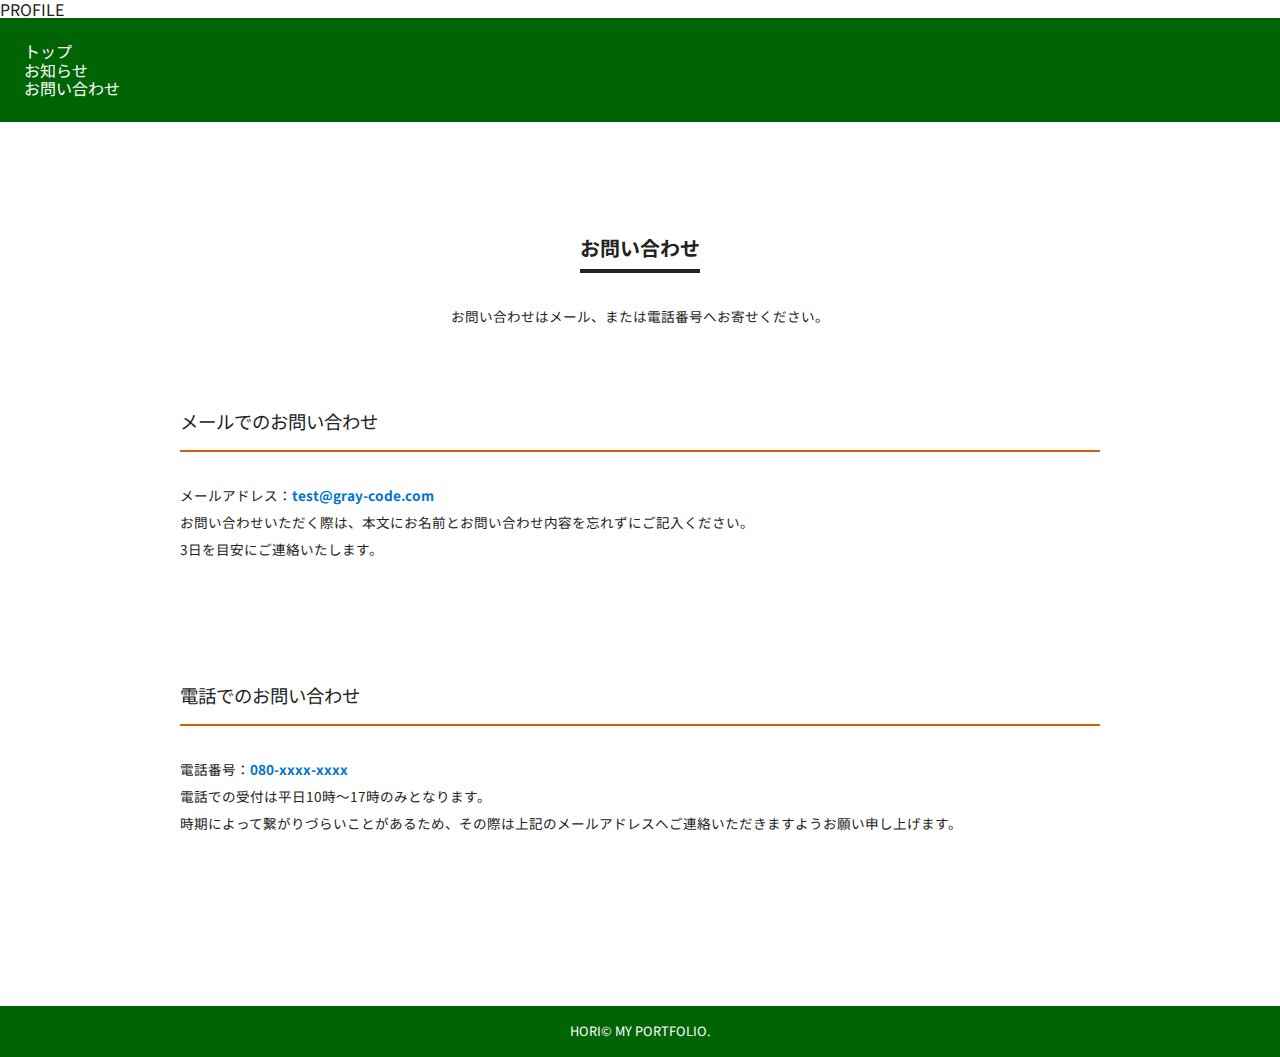
<file: contact.html>
<!DOCTYPE html>
<html lang="ja">

<head>
    <meta charset="UTF-8">
    <meta http-equiv="X-UA-Compatible" content="IE=edge">
    <meta name="viewport" content="width=device-width, initial-scale=1.0">
    <title>MY PORTFOLIO</title>
    <link rel="stylesheet" media="all" href="css/reset.css">
    <link rel="stylesheet" media="all" href="css/study.css">
    <link rel="preconnect" href="https://fonts.gstatic.com">
    <link href="https://fonts.googleapis.com/css2?family=Noto+Sans+JP:wght@400;500;700&display=swap" rel="stylesheet">
</head>

<body>
    <header id="header">
        <div class="wrapper">
            <p class="logo"><a href="index.html">PROFILE</a></p>
            <nav>
                <ul>
                    <li><a href="index.html">トップ</a></li>
                    <li><a href="information.html">お知らせ</a></li>
                    <li><a href="contact.html">お問い合わせ</a></li>
                </ul>
            </nav>
        </div>
    </header>
    <main id="contact">
        <div class="wrapper">
            <h1>お問い合わせ</h1>
            <p class="text_lead">お問い合わせはメール、または電話番号へお寄せください。</p>
            <article>
                <h2>メールでのお問い合わせ</h2>
                <p class="text_content">メールアドレス：<a
                        href="mailto:test@gray-code.com">test@gray-code.com</a><br>お問い合わせいただく際は、本文にお名前とお問い合わせ内容を忘れずにご記入ください。<br>3日を目安にご連絡いたします。
                </p>
            </article>
            <article>
                <h2>電話でのお問い合わせ</h2>
                <p class="text_content">電話番号：<a
                        href="tel:080-xxxx-xxxx">080-xxxx-xxxx</a><br>電話での受付は平日10時〜17時のみとなります。<br>時期によって繋がりづらいことがあるため、その際は上記のメールアドレスへご連絡いただきますようお願い申し上げます。
                </p>
            </article>
        </div>
    </main>
    <footer id="footer">
        <p>HORI&copy MY PORTFOLIO.</p>
    </footer>
</body>

</html>
</file>
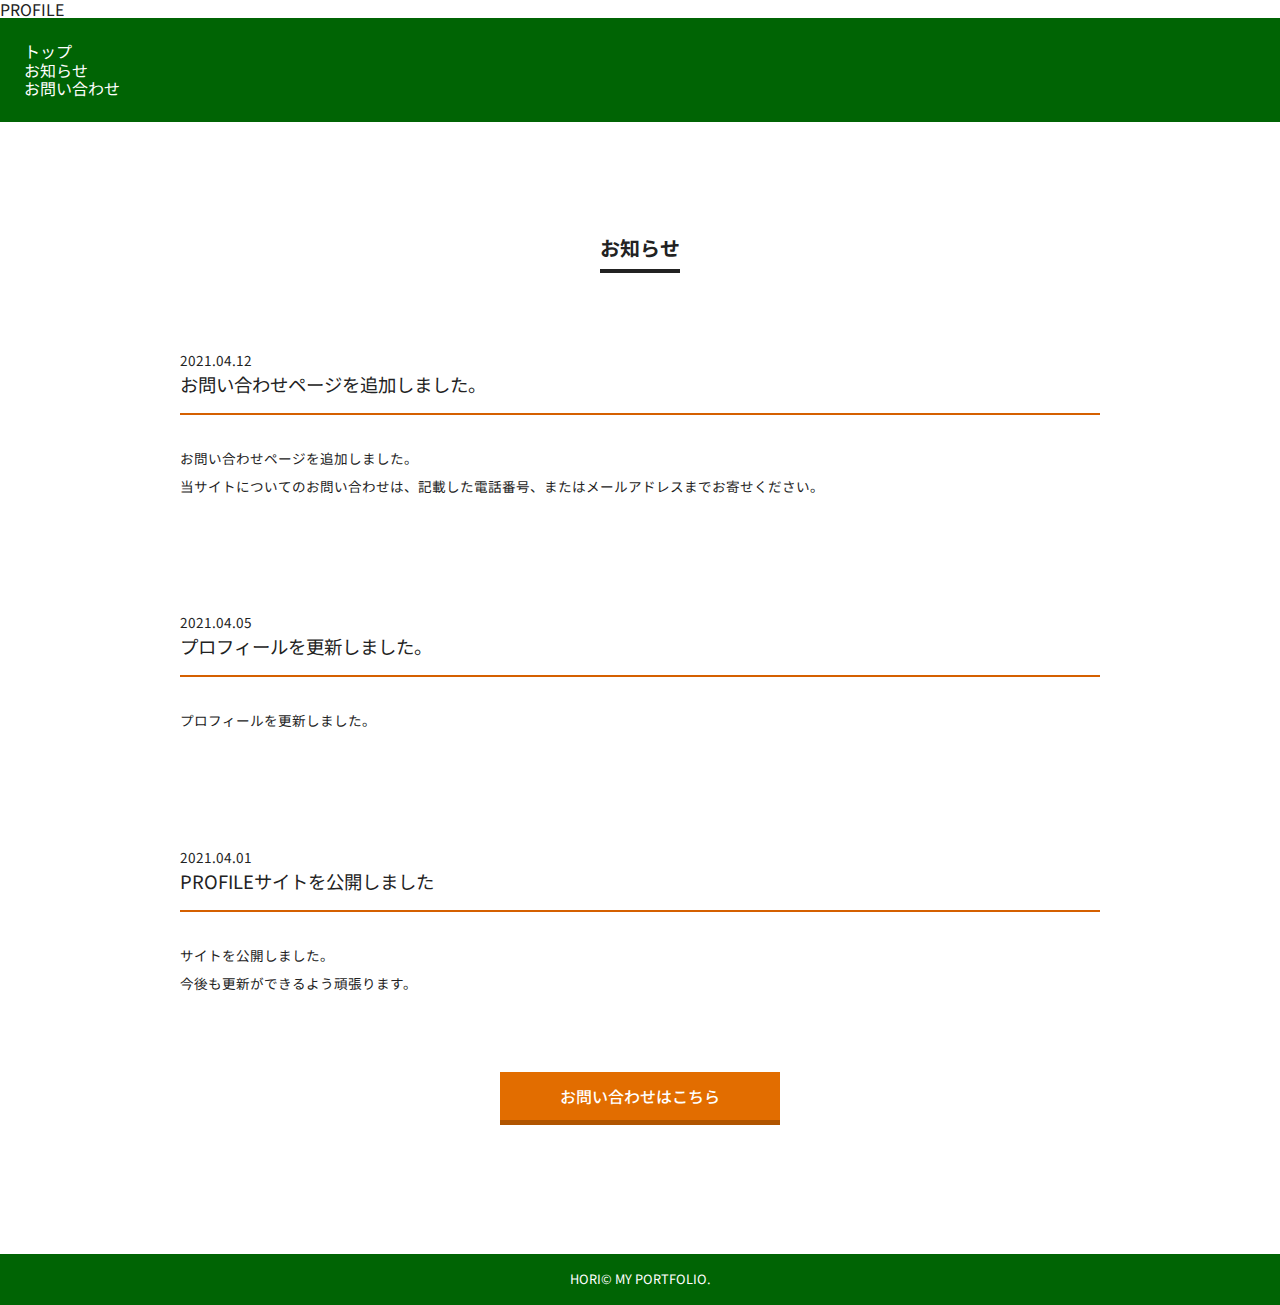
<file: information.html>
<!DOCTYPE html>
<html lang="ja">

<head>
    <meta charset="UTF-8">
    <meta http-equiv="X-UA-Compatible" content="IE=edge">
    <meta name="viewport" content="width=device-width, initial-scale=1.0">
    <title>MY PORTFOLIO</title>
    <link rel="stylesheet" media="all" href="css/reset.css">
    <link rel="stylesheet" media="all" href="css/study.css">
    <link rel="preconnect" href="https://fonts.gstatic.com">
    <link href="https://fonts.googleapis.com/css2?family=Noto+Sans+JP:wght@400;500;700&display=swap" rel="stylesheet">
</head>

<body>
    <header id="header">
        <div class="wrapper">
            <p class="logo"><a href="index.html">PROFILE</a></p>
            <nav>
                <ul>
                    <li><a href="index.html">トップ</a></li>
                    <li><a href="information.html">お知らせ</a></li>
                    <li><a href="contact.html">お問い合わせ</a></li>
                </ul>
            </nav>
        </div>
    </header>
    <main id="information">
        <div class="wrapper">
            <h1>お知らせ</h1>
            <article id="part1">
                <p class="text_date"><time datetime="2021-04-12">2021.04.12</time></p>
                <h2>お問い合わせページを追加しました。</h2>
                <p class="text_content">お問い合わせページを追加しました。<br>当サイトについてのお問い合わせは、記載した電話番号、またはメールアドレスまでお寄せください。</p>
            </article>
            <article id="part2">
                <p class="text_date"><time datetime="2021-04-05">2021.04.05</time></p>
                <h2>プロフィールを更新しました。</h2>
                <p class="text_content">プロフィールを更新しました。</p>
            </article>
            <article id="part3">
                <p class="text_date"><time datetime="2021-04-01">2021.04.01</time></p>
                <h2>PROFILEサイトを公開しました</h2>
                <p class="text_content">サイトを公開しました。<br>今後も更新ができるよう頑張ります。</p>
            </article>
            <p class="link_contact"><a href="contact.html">お問い合わせはこちら</a></p>
        </div>
    </main>
    <footer id="footer">
        <p>HORI&copy MY PORTFOLIO.</p>
    </footer>
</body>

</html>
</file>
<file: css/study.css>
@charset "UTF-8";

body {
  font-family: 'M PLUS 2', 'Noto Sans JP', sans-serif;
  color: #222;
  background-color: #ffffff;

}

section {
  margin-top: -113px;
  padding-top: 113px;
}

img {
  opacity: 0;
  transform: translateY(10px);
  transition: opacity .6s, transform .6s;
}

img.appear {
  opacity: 1;
  transform: translateY(0);
}

td {
  word-break: break-all;
}

ul {
  padding: 0.5rem;
}

li {
  border: #ffffff60;
}

.center {
  text-align: center;
}


/* header
------------------------------ */
nav {
  color: #fff;
  background-color: #006404;
  padding: 1em;
}

nav a {
  color: #fff;
  text-decoration: none;
}

nav a:hover {
  color: #fff;
}

.navbar {
  height: 113px;
  text-shadow: 5px 5px 3px rgba(0, 0, 0, 0.5);
}

.navbar-brand {
  font-size: 30px;
  font-family: 'Mochiy Pop One', sans-serif;
  text-align: center;
}

.bi {
  margin: 0px 6px 0px 6px;
  font-size: 20px;
  user-select: none;
  transition: color .3s;
}

.bi:hover {
  color: #ffffff9a;
}

.bi:active {
  color: #ffffff;
}

.col {
  flex: 1 0 0%;
}

.l-col {
  text-align: right;
  margin-right: 20px;
}

.col-sm-4 {
  text-align: center;
  white-space: nowrap;
}

.col-sm {
  text-align: center;
}

.col-md-4 {
  padding: 20px;
}

.hd {
  height: 113px;
  background-color: #006404;
}

#op {
  font-size: 40px;
  cursor: pointer;
  text-align: center;
  color: #ffffff;
  user-select: none;
  opacity: 1;
  transition: opacity 1s;
}

#op.offhmg {
  opacity: 0;
  transition: opacity 1s;
}

#cl {
  font-size: 40px;
  cursor: pointer;
  text-align: center;
  color: #ffffff;
  user-select: none;
  opacity: 1;
  transition: opacity 2s;
}

#cl.offhmg {
  opacity: 0;
  transition: opacity 1s;
}

.op:hover {
  color: #ffffffa4;
  ;
}

.cl:hover {
  color: #ffffffa4;
}

.dropdown-item {
  text-align: left;
  padding: 0.3rem 2rem;
}

.dropdown-item:hover {
  color: #0f5513;
  background-color: #b9e5bb;
}

.snsi {
  margin-left: 0.5rem;
  transition: background .3s;
}

.snsi:hover {
  color: #0f5513;
  background-color: #b9e5bb;
}

.btn {
  margin-left: 1rem;
}

.btn-link {
  font-size: 15px;
  color: rgba(255, 255, 255, 0.637);
  text-decoration: none;
}

.btn-outline-light:hover {
  color: #3c9740;
}

.btn-outline-light.dropdown-toggle.show {
  color: #3c9740;
}

.btn-link:hover {
  color: #fff;
  text-decoration: none;
}

/* .ddml {
  min-width: 7rem;
  right: -2rem;
  margin: 20px;
  background-color: rgb(103 175 106 / 90%);
  color: #ffffff;
  position: absolute;
  border-radius: 10px;
  transition: opacity .2s, transform .2s;
}

.ddon {
  display: none;
  opacity: 0;
  transform: translateY(-20px);
  transition: opacity .2s, transform .2s;
} */

.mb-3 {
  padding-bottom: 0em;
  width: 100%;
  max-width: 2000px;
  margin-bottom: 0rem !important;
}

.card-header {
  color: #fff;
  background-color: #5daf61;
  text-align: center;
}

.pc-menu {
  display: none;
}

.offhmg {
  display: none;
  opacity: 0;
  transition: opacity 2s;
}

.cli {
  color: #ffffff;
}

.dpd {
  color: #ffffff;
}


/* ----------------------------------------------------- */
.overlay {
  position: fixed;
  top: 113px;
  bottom: 0;
  right: 0;
  /* left: 0; */
  background: rgb(103 175 106 / 90%);
  transform: translate(110%, 0px);
  transition: opacity .3s, transform .3s;
}

.on {
  transform: none;
  transition: opacity .3s, transform .3s;
}

.overlay ul {
  list-style-type: none;
  margin: 0;
  padding: 0;
}

.overlay li {
  margin-top: 24px;
  opacity: 0;
  transform: translateY(16px);
  transition: opacity .3s, transform .3s;
}

.overlay.on li {
  opacity: 1;
  transform: none;
}

.overlay.on li:nth-child(1) {
  transition-delay: .2s;
}

.overlay.on li:nth-child(2) {
  transition-delay: .3s;
}

.overlay.on li:nth-child(3) {
  transition-delay: .4s;
}

.overlay.on li:nth-child(4) {
  transition-delay: .5s;
}

.overlay.on li:nth-child(5) {
  transition-delay: .6s;
}

.overlay.on li:nth-child(6) {
  transition-delay: .7s;
}

.overlay.on li:nth-child(7) {
  transition-delay: .8s;
}

.ddml {
  position: fixed;
  top: 113px;
  bottom: -40px;
  right: 0;
  /* left: 0; */
  background: rgb(103 175 106 / 90%);
  transform: translate(110%, 0px);
  transition: opacity .3s, transform .3s;
}

.ddon {
  transform: none;
  transition: opacity .3s, transform .3s;
}

.ddml ul {
  list-style-type: none;
  margin: 0;
  padding: 0;
}

.ddml li {
  margin-top: 24px;
  opacity: 0;
  transform: translateY(16px);
  transition: opacity .3s, transform .3s;
}

.ddml.ddon li {
  opacity: 1;
  transform: none;
}

.ddml.ddon li:nth-child(1) {
  transition-delay: .2s;
}

.ddml.ddon li:nth-child(2) {
  transition-delay: .3s;
}

.ddml.ddon li:nth-child(3) {
  transition-delay: .4s;
}

.ddml.ddon li:nth-child(4) {
  transition-delay: .5s;
}

.ddml.ddon li:nth-child(5) {
  transition-delay: .6s;
}

.ddml.ddon li:nth-child(6) {
  transition-delay: .7s;
}

.ddml.ddon li:nth-child(7) {
  transition-delay: .8s;
}
/* ------------------------ */
@media (min-width: 650px) {
  .pc-menu {
    display: block;
    margin-left: auto;
  }

  .sp-menu {
    display: none;
  }
}

/* content1---------------------------------------------------------------- */
.pfimg {
  border-radius: 20px;
}

.container {
  padding: 2rem;
}

#content1 {
  background-color: #ffffff;
}

.wrapper-top {
  display: flex;
  margin-top: 113px;
  width: 100%;
  max-width: 2000px;
}

#content1 .wrapper {
  display: flex;
  margin: 0 auto;
  width: 100%;
  max-width: 2000px;
}

#content1 figure {
  width: 50%;
}

#content1 figure img {
  max-width: 80%;
}

#content1 .text_area {
  padding-top: 15px;
  width: 50%;
}

#content1 .text_area h1 {
  margin-bottom: 30px;
  font-size: 2.5rem;
  color: #ffffff;
}

#content1 .text_area p {
  font-size: 1.5rem;
  line-height: 2.2em;
}

/* content2
------------------------------ */
#content2 {
  width: 100%;
}

#content2 .wrapper {
  margin: 0 auto;
  padding: 25px 0 100px;
  width: 100%;
  max-width: 1000px;
  text-align: center;
}

#content2 h2 {
  display: inline-block;
  margin: 0 auto 40px;
  padding-bottom: 10px;
  font-size: 1.25rem;
  font-weight: 700;
  border-bottom: 4px solid #222;
}

#content2 ol {
  margin-bottom: 40px;
  padding: 30px 40px 40px;
  text-align: left;
  border-radius: 20px;
  background-color: #ffffff;
}

#content2 ol li {
  margin-bottom: 10px;
  font-size: 1.1rem;
  line-height: 2.0em;
  border-bottom: 2px solid #d5c800;
}

#content2 ol li:last-child {
  margin-bottom: 0;
}

#content2 ol li time {
  margin-right: 20px;
  font-size: 0.85rem;
}

.link_contact a {
  display: inline-block;
  padding: 15px 60px;
  color: #fff;
  font-size: 1.0rem;
  font-weight: 500;
  box-shadow: 0 5px 0 #b05500;
  background-color: #e26d00;
}

.link_contact a:hover {
  background-color: #e87619;
}

/* information
------------------------------ */
#information {
  padding: 80px 0 100px;
  color: #222;
  text-align: center;
  background-color: #ffffff;
}

#information .wrapper {
  margin: 0 auto;
  width: 100%;
  max-width: 1000px;
}

#information h1 {
  display: inline-block;
  margin: 0 auto 40px;
  padding-bottom: 10px;
  font-size: 1.25rem;
  font-weight: 700;
  border-bottom: 4px solid #222;
}

#information article {
  margin-bottom: 40px;
  padding: 40px 40px 35px;
  text-align: left;
  border-radius: 20px;
  background-color: #fff;
}

#information article .text_date {
  font-size: 0.85rem;
}

#information article h2 {
  margin-bottom: 30px;
  padding-bottom: 12px;
  font-size: 1.15rem;
  line-height: 1.8em;
  border-bottom: 2px solid #d56000;
}

#information article .text_content {
  line-height: 2.0em;
  font-size: 0.85rem;
}

/* contact
------------------------------ */
#contact {
  padding: 80px 0 60px;
  color: #222;
  text-align: center;
  background-color: #ffffff;
}

#contact .wrapper {
  margin: 0 auto;
  width: 100%;
  max-width: 1000px;
}

#contact h1 {
  display: inline-block;
  margin: 0 auto 30px;
  padding-bottom: 10px;
  font-size: 1.25rem;
  font-weight: 700;
  border-bottom: 4px solid #222;
}

#contact .text_lead {
  margin-bottom: 35px;
  line-height: 2.0em;
  font-size: 0.85rem;
}

#contact article {
  margin-bottom: 40px;
  padding: 40px 40px 35px;
  text-align: left;
  border-radius: 20px;
  background-color: #fff;
}

#contact article h2 {
  margin-bottom: 30px;
  padding-bottom: 12px;
  font-size: 1.15rem;
  line-height: 1.8em;
  border-bottom: 2px solid #d56000;
}

#contact article .text_content {
  line-height: 2.0em;
  font-size: 0.85rem;
}

#contact article .text_content a {
  color: #0072d3;
  font-weight: 700;
}

#contact article .text_content a:hover {
  text-decoration: underline;
}

/*モーダルの設定
-------------------------------------------*/
#open, #close {
  /*モーダルのボタン設定*/
  cursor: pointer;
  /*マウスカーソルを指にする*/
  width: 200px;
  /* 横幅 */
  border: 1px solid #ccc;
  /*枠線設定*/
  border-radius: 4px;
  /*角を丸くする*/
  text-align: center;
  /*文字を中央寄せ*/
  padding: 12px 0;
  margin: 16px auto;
}

#mask {
  /*モーダルの背景設定*/
  background: rgba(0, 0, 0, 0);
  position: fixed;
  top: 113px;
  bottom: 0;
  right: 0;
  left: 0;
  z-index: -2;
}

#maskpc {
  /*モーダルの背景設定*/
  background: rgba(0, 0, 0, 0);
  position: fixed;
  top: 113px;
  bottom: 0;
  right: 0;
  left: 0;
  z-index: -2;
}

#modal {
  /*モーダルの設定*/
  background: #fff;
  width: 300px;
  padding: 20px;
  border-radius: 4px;
  /*角を丸くする*/
  position: fixed;
  /*fixed = ポジションを固定する*/
  top: 140px;
  left: 0;
  right: 0;
  margin: 0 auto;
  z-index: 1032;
}

#modal>p {
  /*モーダル内の段落設定*/
  margin: 0 0 20px;
}

#mask.hidden {
  /*モーダルoff時の背景設定*/
  display: none;
}

#modal.hidden {
  /*モーダルoff時の設定*/
  transform: translate(0, -700px);
  /*画面外上部に待機*/
}


/* タブメニュー----------------------------------------------------- */
.tabcontainer {
  width: 100%;
}

.menu {
  list-style: none;
  padding: 0;
  margin: 0;
  display: flex;
  overflow-x: auto;      /* 横スクロール */
}

.menu::-webkit-scrollbar{
  display: none;         /* 横スクロールバー非表示 */
}

.menu li a {
  display: inline-block;
  width: 120px;
  text-align: center;
  padding: 10px;
  color: #333;
  text-decoration: none;
  border: 1px solid;
  background-color: #ffffff;
  border-color: #e2f1e3;
  border-radius: 10px 10px 0 0;
}

.menu li a.active {
  background-color: #e2f1e3;
  color: rgb(0, 0, 0);
}

.menu li a:not(.active):hover {
  opacity: 0.5;
  transition: opacity 0.4s;
}

.content.active {
  background: #e2f1e3;
  color: rgb(3, 3, 3);
  min-height: 400px;
  padding: 12px;
  display: flex;
}

.content {
  display: none;
  margin: 0;
}

#mask.offhmg {
  display: none;
}

#maskpc.offpc {
  display: none;
}

/* footer
------------------------------ */
#footer {
  padding: 18px 0;
  color: #fff;
  font-size: 0.8rem;
  text-align: center;
  background-color: #006404;

}
</file>
